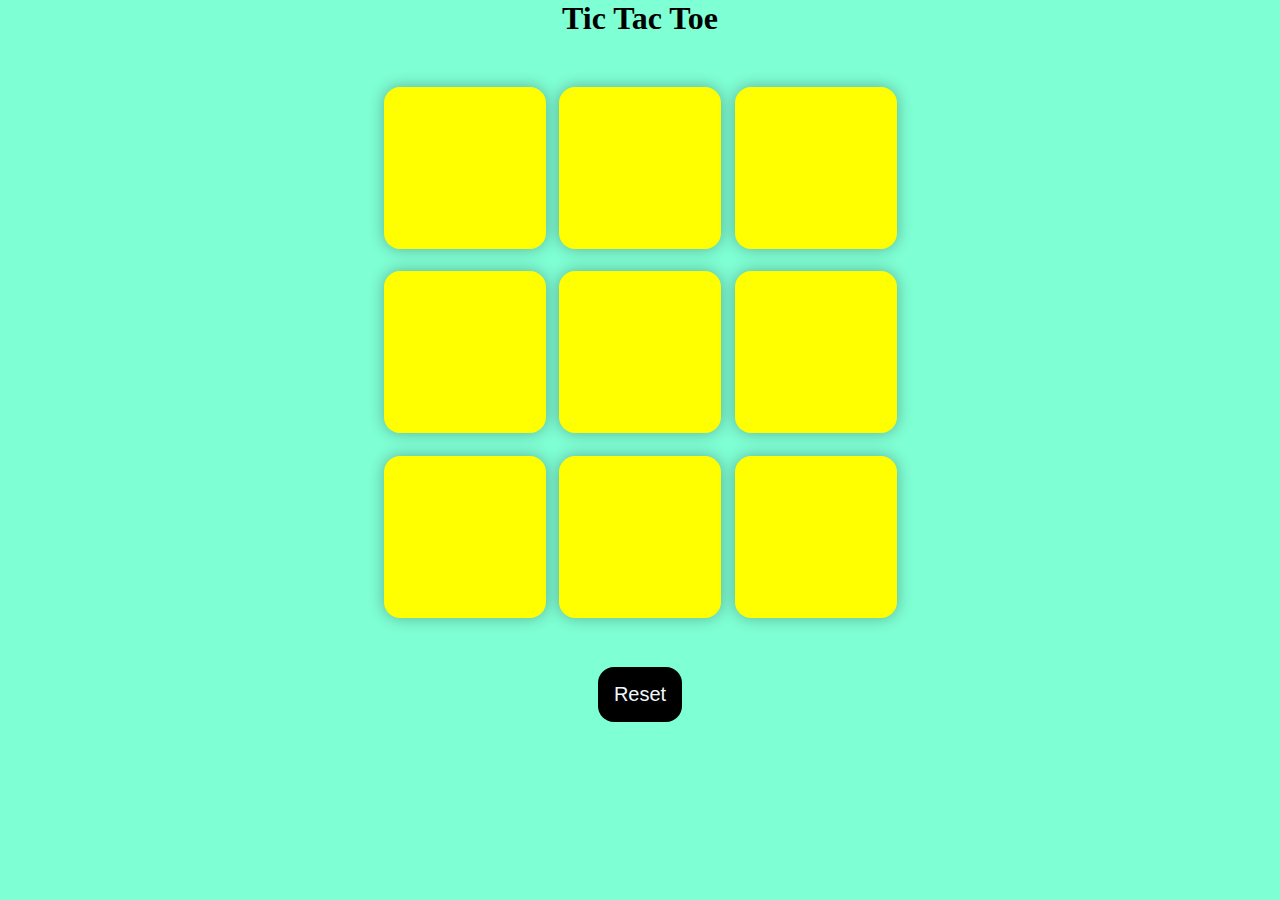
<file: index.html>
<!DOCTYPE html>
<html lang="en">
<head>
    <meta charset="UTF-8">
    <meta name="viewport" content="width=device-width, initial-scale=1.0">
    <title>Document</title>
    <link rel="stylesheet" href="script.css">
</head>
<body>
    <div class="msg-container hide">
        <p id="msg">Winner</p>
        <button id="new-btn">New Game</button>
    </div>
    <main>
        <h1> Tic Tac Toe</h1>
        <div class="container">
            <div class="game">
                <button class="box"></button>
                <button class="box"></button>
                <button class="box"></button>
                <button class="box"></button>
                <button class="box"></button>
                <button class="box"></button>
                <button class="box"></button>
                <button class="box"></button>
                <button class="box"></button>
            </div>
        </div>
        <button id="reset-btn">Reset</button>
    </main>
    <script src="script.js"></script>
</body>
</html>
</file>
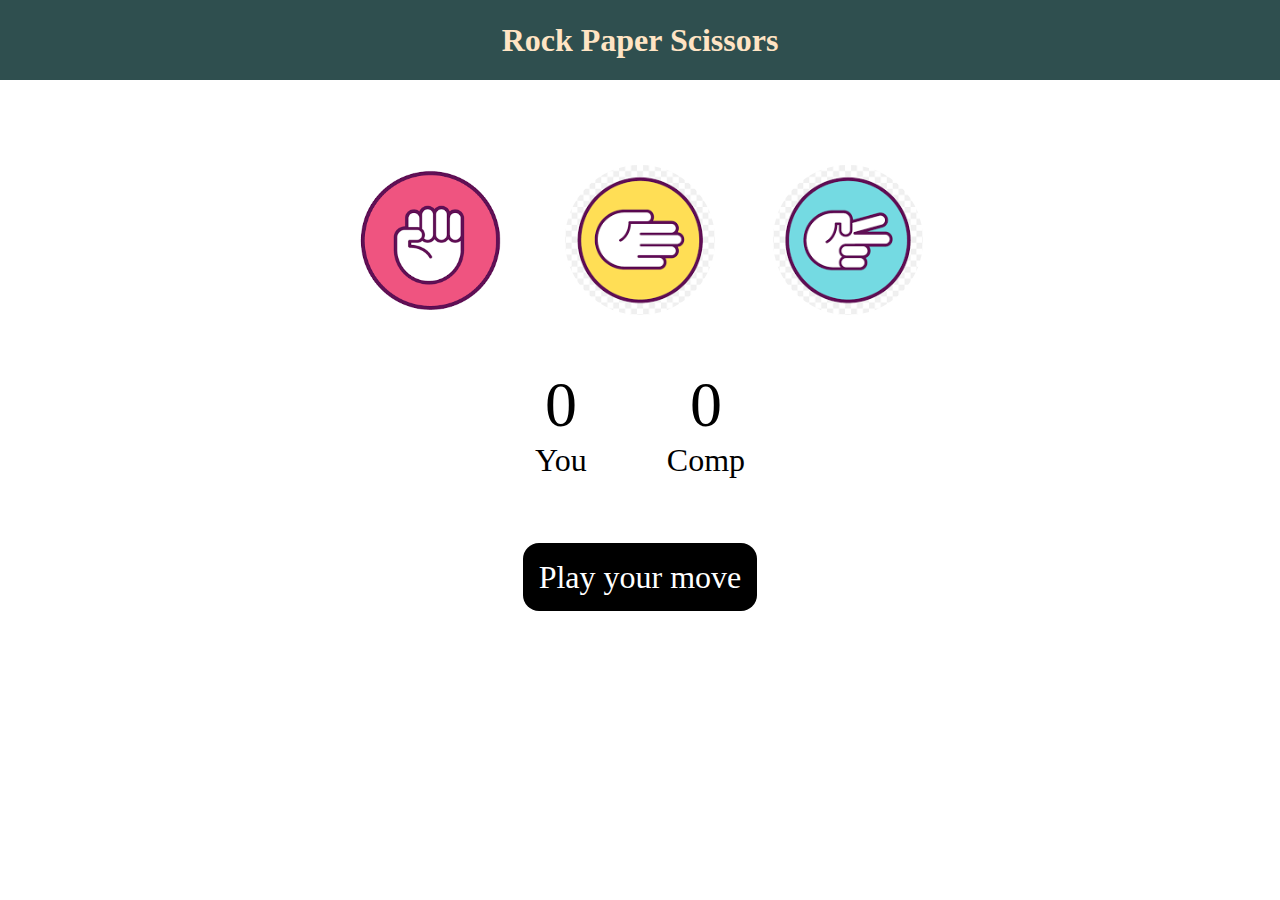
<file: Project2-Rock-Paper-Sic/index.html>
<!DOCTYPE html>
<html lang="en">
<head>
    <meta charset="UTF-8">
    <meta name="viewport" content="width=device-width, initial-scale=1.0">
    <title>Rock Paper Scissors Game</title>
    <link rel="stylesheet" href="style.css"/>
</head>
<body>
    <h1>Rock Paper Scissors</h1>
    <div class="choices">
        <div class="choice" id="rock">
            <img src="./Pics/Rock.png" alt=""/>
        </div>
        <div class="choice" id="paper">
            <img src="./Pics/Paper.png" alt=""/>
        </div>
        <div class="choice" id="scissors">
            <img src="./Pics/scissors.png" alt=""/>
        </div>
    </div>

    <div class="score-board">
        <div class="score">
            <p id="user-score">0</p>
            <p>You</p>
        </div>
        <div class="score">
            <p id="comp-score">0</p>
            <p>Comp</p>
        </div>
    </div>

    <div class="msg-container">
        <p id="msg"> Play your move</p>
    </div>
    <script src="app.js"></script>
</body>
</html>
</file>
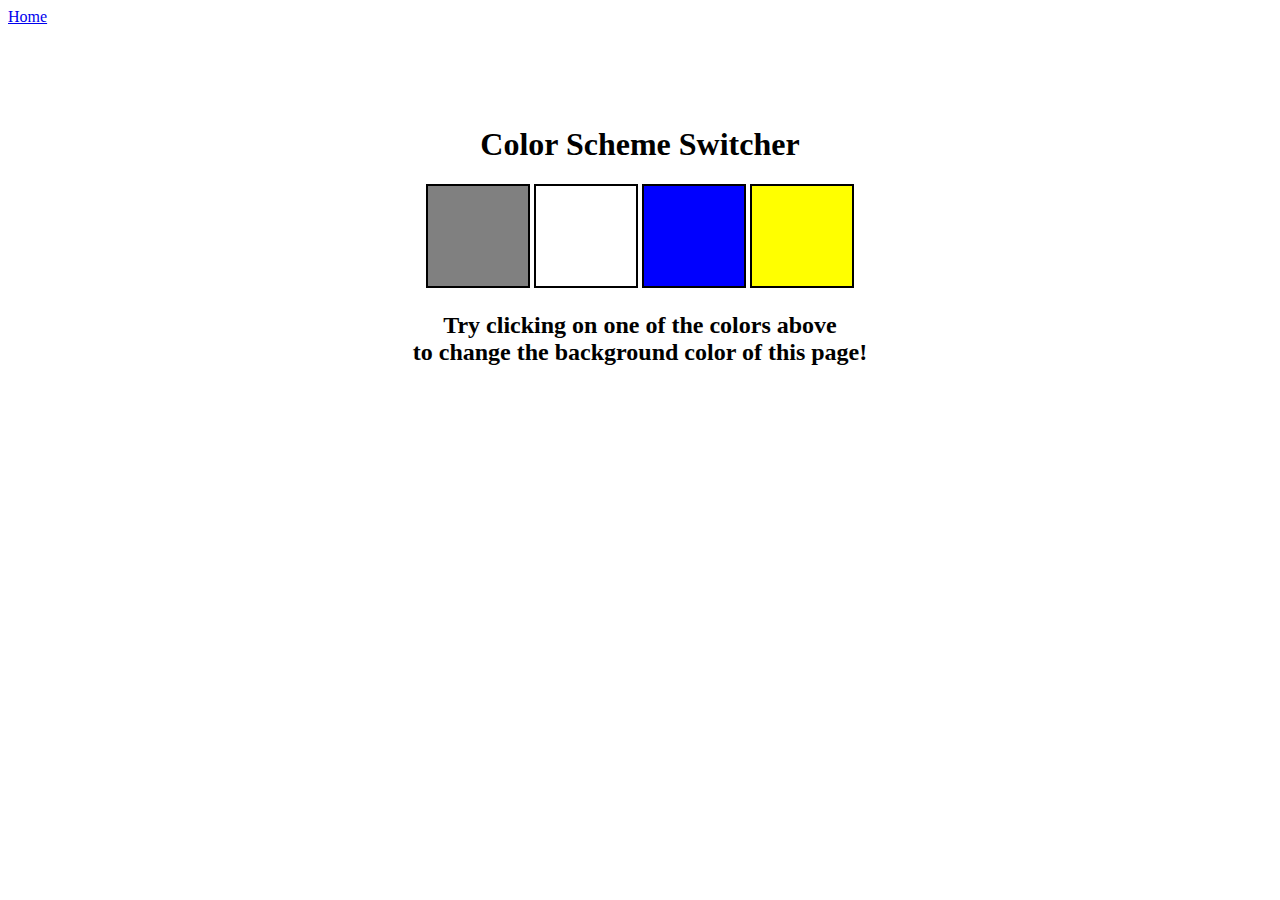
<file: 04-Projects-js/1-Color-changer/index.html>
<!DOCTYPE html>
<html lang="en">
  <head>
    <meta charset="UTF-8" />
    <meta name="viewport" content="width=device-width, initial-scale=1.0" />
    <meta http-equiv="X-UA-Compatible" content="ie=edge" />
    <link rel="stylesheet" href="style.css" />
    <title>JavaScript Background Color Switcher</title>
  </head>
  <body>
    <nav>
      <a href="/" aria-current="page">Home</a>
    </nav>
    <div class="canvas">
      <!-- <a
        style="
          background-color: #fff;
          padding: 10px 30px;
          border-radius: 8px;
          color: #212121;
          text-decoration: none;
          border: 2px solid #212121;
        "
        href="../index.html"
        >Back to Home Page</a
      > -->
      <h1>Color Scheme Switcher</h1>
      <span class="button" id="grey"></span>
      <span class="button" id="white"></span>
      <span class="button" id="blue"></span>
      <span class="button" id="yellow"></span>
      <h2>
        Try clicking on one of the colors above
        <span>to change the background color of this page!</span>
      </h2>
    </div>
    <script src="script.js"></script>
  </body>
</html>
</file>
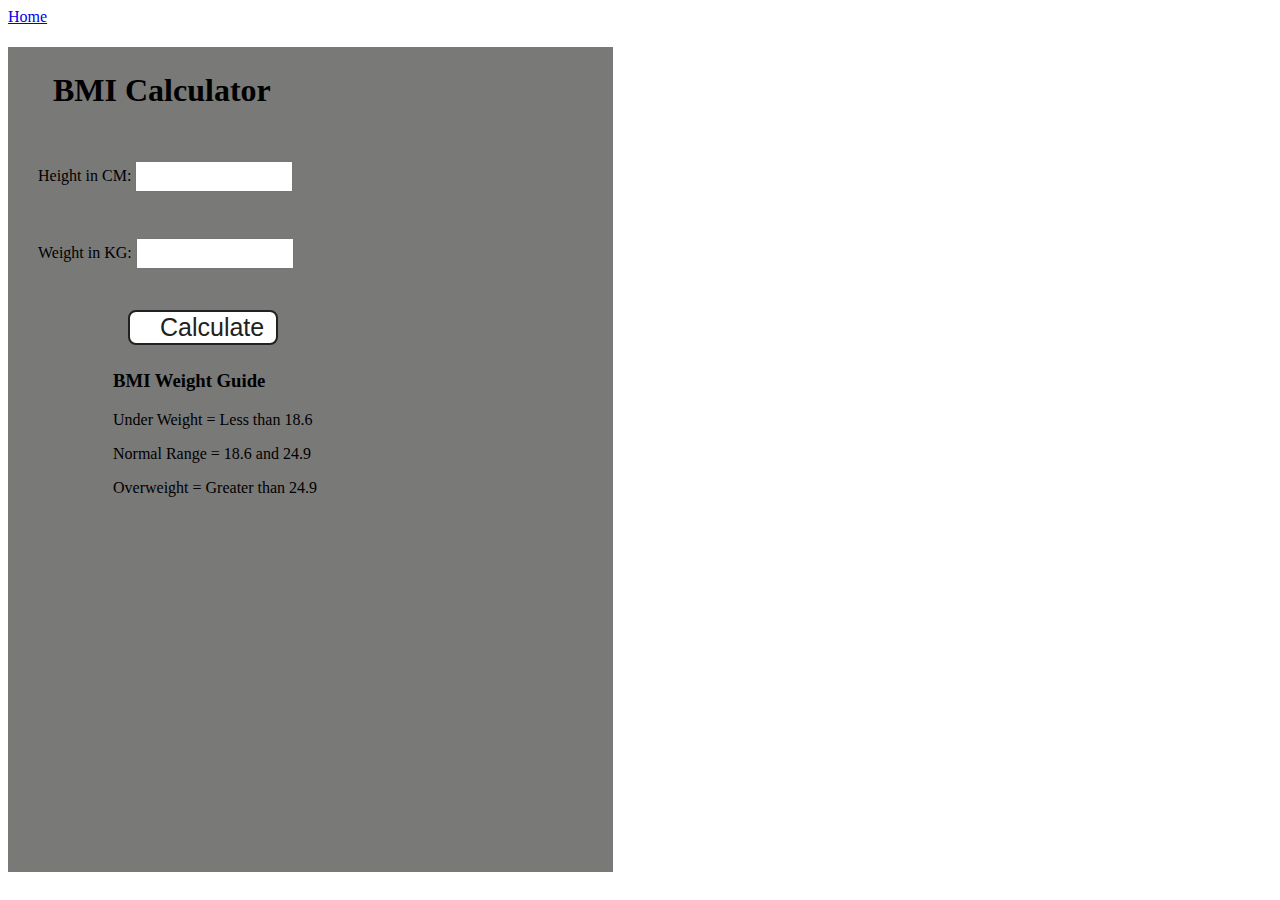
<file: 04-Projects-js/2-BMI-calculator/index.html>
<!DOCTYPE html>
<html lang="en">
  <head>
    <meta charset="UTF-8" />
    <meta name="viewport" content="width=device-width, initial-scale=1.0" />
    <meta http-equiv="X-UA-Compatible" content="ie=edge" />
    <link rel="stylesheet" href="style.css" />
    <title>BMI Calculator</title>
  </head>
  <body>
    <nav>
      <a href="/" aria-current="page">Home</a>
    </nav>
    <div class="container">
      <h1>BMI Calculator</h1>
      <form>
        <p><label>Height in CM: </label><input type="text" id="height" /></p>
        <p><label>Weight in KG: </label><input type="text" id="weight" /></p>
        <button>Calculate</button>
        <div id="results"></div>
        <div id="weight-guide">
          <h3>BMI Weight Guide</h3>
          <p>Under Weight = Less than 18.6</p>
          <p>Normal Range = 18.6 and 24.9</p>
          <p>Overweight = Greater than 24.9</p>
        </div>
      </form>
    </div>
  </body>
  <script src="script.js"></script>
</html>
</file>
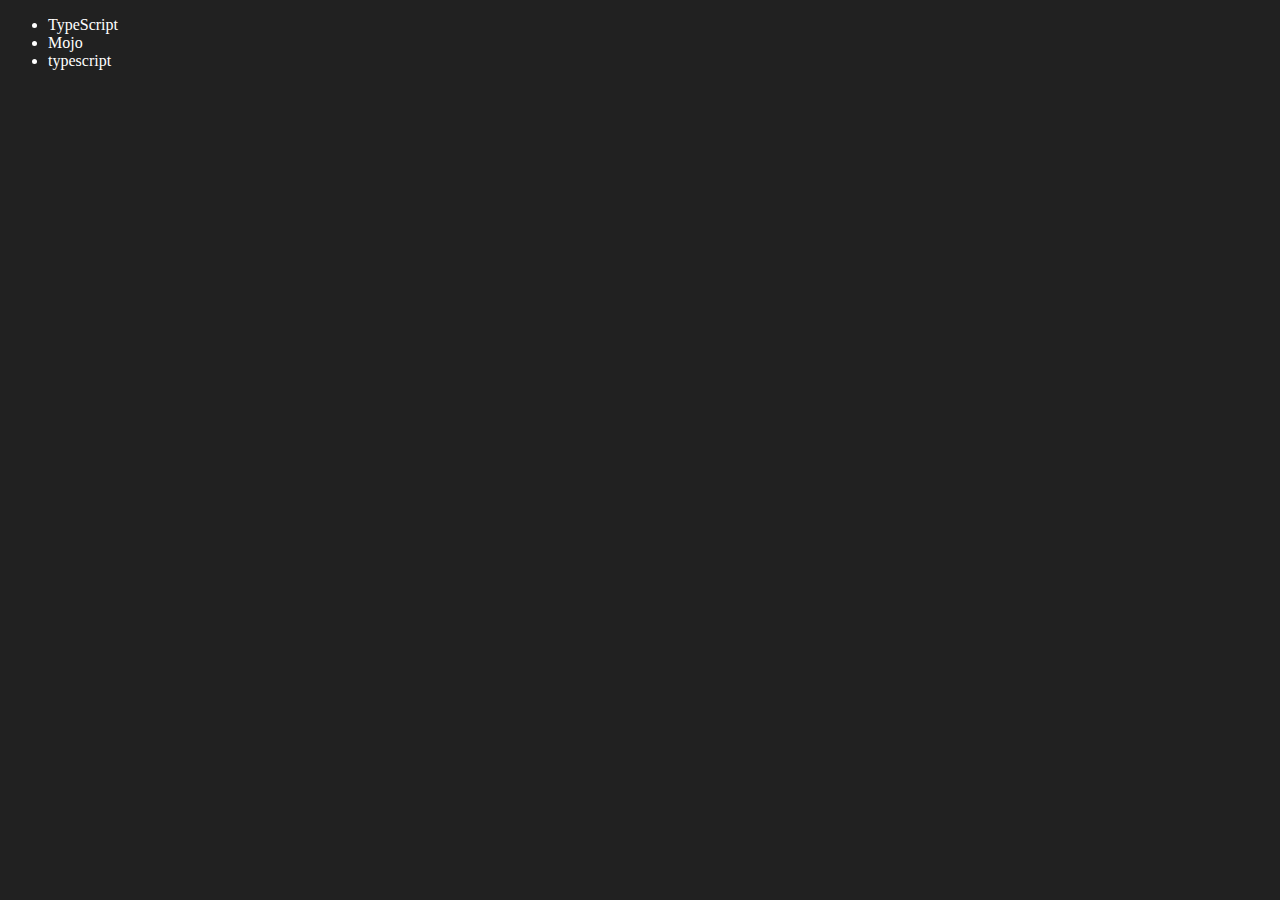
<file: 03-DOM-js/four.html>
<!DOCTYPE html>
<html lang="en">
<head>
    <meta charset="UTF-8">
    <meta http-equiv="X-UA-Compatible" content="IE=edge">
    <meta name="viewport" content="width=device-width, initial-scale=1.0">
    <title>Learning DOM</title>
</head>
<body style="background-color: #212121; color: #fff;">
    <ul class="language">
        <li>Javascript</li>
    </ul>
</body>
<script>
    function addLanguage(langName){
        const li = document.createElement('li');
        li.innerHTML = `${langName}`
        document.querySelector('.language').appendChild(li)
    }
    addLanguage("python")
    addLanguage("typescript")

    function addOptiLanguage(langName){
        const li = document.createElement('li');
        li.appendChild(document.createTextNode(langName))
        document.querySelector('.language').appendChild(li)
    }
    addOptiLanguage('golang')

    //Edit
    const secondLang = document.querySelector("li:nth-child(2)")
    console.log(secondLang);
    //secondLang.innerHTML = "Mojo"
    const newli = document.createElement('li')
    newli.textContent = "Mojo"
    secondLang.replaceWith(newli)

    //edit
    const firstLang = document.querySelector("li:first-child")
    firstLang.outerHTML = '<li>TypeScript</li>'

    //remove
    const lastLang = document.querySelector('li:last-child')
    lastLang.remove()


</script>
</html>
</file>
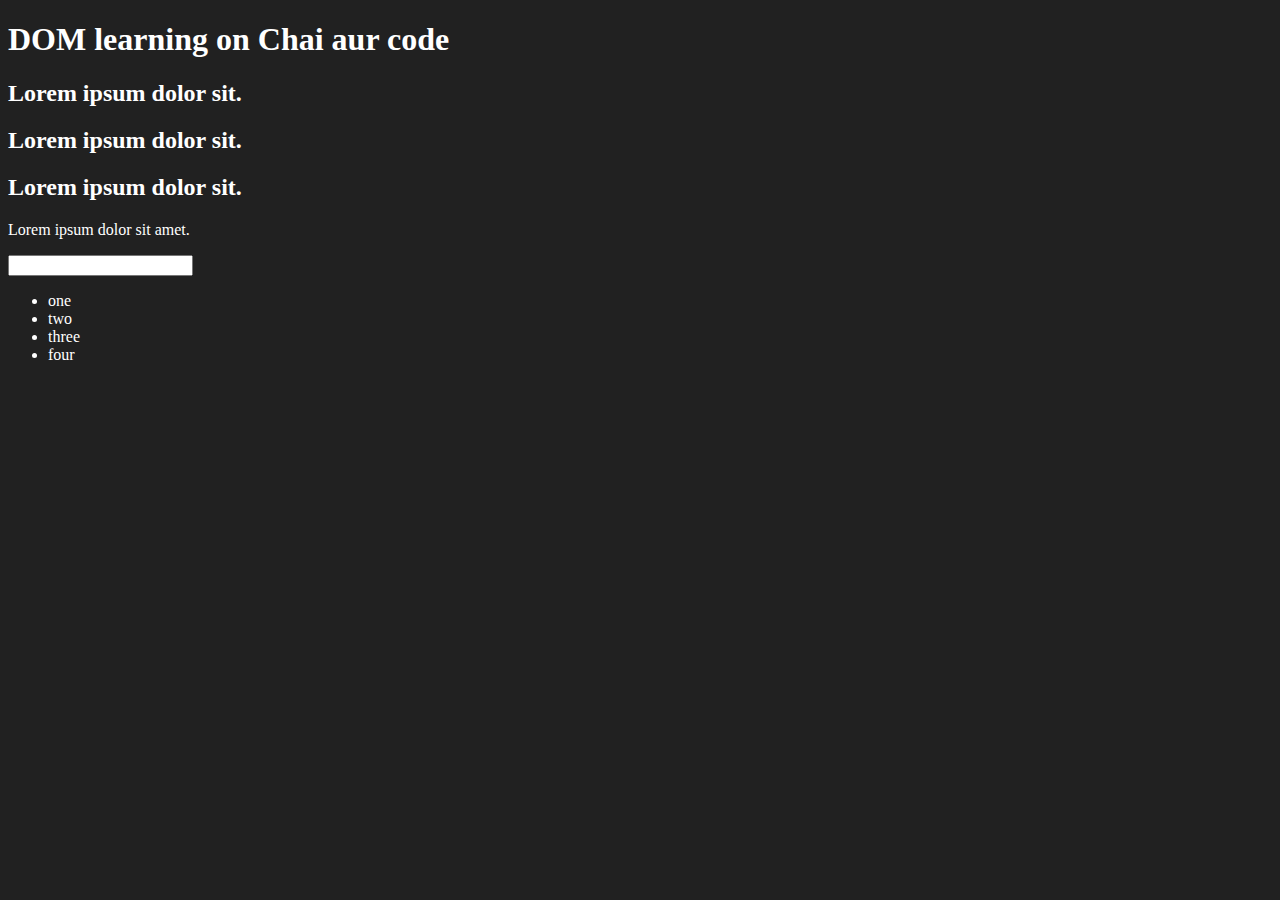
<file: 03-DOM-js/one.html>
<!DOCTYPE html>
<html lang="en">
<head>
    <meta charset="UTF-8">
    
    <title>DOM learning</title>
    <style>
        .bg-black{
            background-color: #212121;
            color: #fff;
        }
    </style>
</head>
<body class="bg-black">
    <div >
        <h1  id="title" class="heading">DOM learning on Chai aur code <span style="display: none;">test text</span></h1>
        <h2>Lorem ipsum dolor sit.</h2>
        <h2>Lorem ipsum dolor sit.</h2>
        <h2>Lorem ipsum dolor sit.</h2>
        <p>Lorem ipsum dolor sit amet.</p>
        <input type="password" name="" id="">

        <ul>
            <li class="list-item">one</li>
            <li class="list-item">two</li>
            <li class="list-item">three</li>
            <li class="list-item">four</li>
        </ul>
    </div>
</body>
</html>
</file>
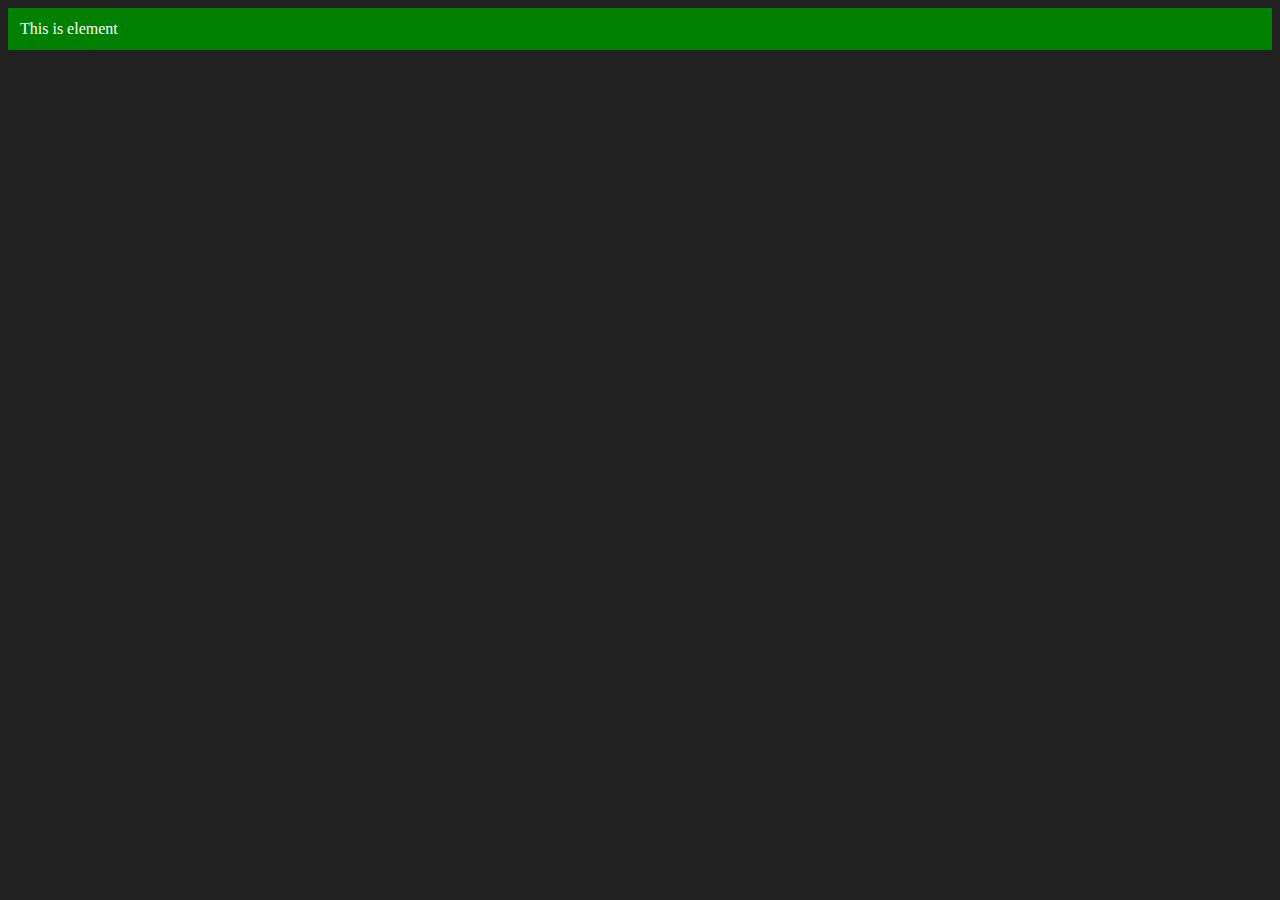
<file: 03-DOM-js/three.html>
<!DOCTYPE html>
<html lang="en">
<head>
    <meta charset="UTF-8">
    <meta http-equiv="X-UA-Compatible" content="IE=edge">
    <meta name="viewport" content="width=device-width, initial-scale=1.0">
    <title>Learning DOM </title>
</head>
<body style="background-color: #212121; color: #fff;">
    
</body>
<script>
    const div = document.createElement('div')
    console.log(div);
    div.className = "main"
    div.id = Math.round(Math.random() * 10 + 1)
    div.setAttribute("title", "generated title")
    div.style.backgroundColor = "green"
    div.style.padding = "12px"
    // div.innerText = "This is element"
    const addText = document.createTextNode("This is element")
    div.appendChild(addText)

    document.body.appendChild(div)
</script>
</html>
</file>
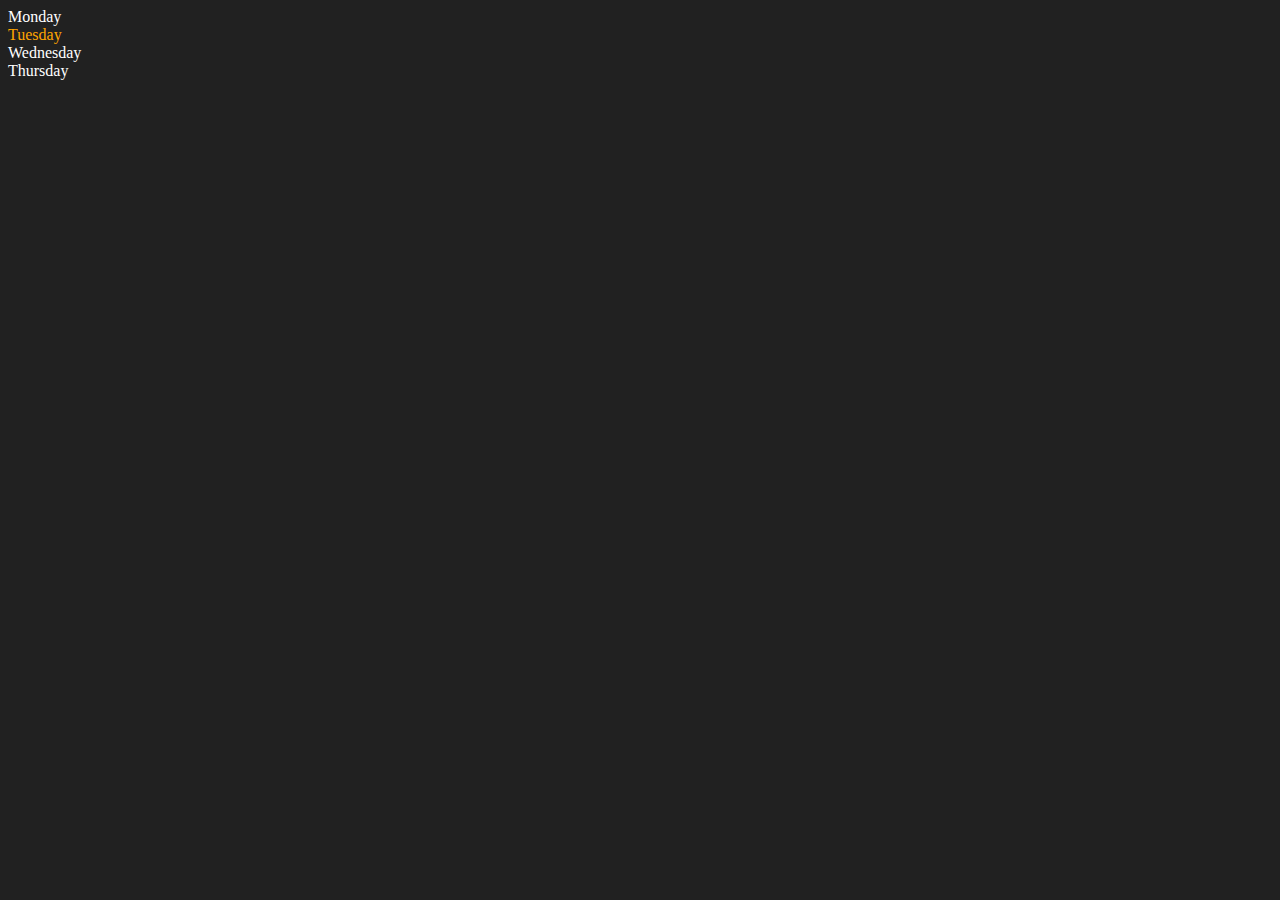
<file: 03-DOM-js/two.html>
<!DOCTYPE html>
<html lang="en">
<head>
    <meta charset="UTF-8">
    <meta http-equiv="X-UA-Compatible" content="IE=edge">
    <meta name="viewport" content="width=device-width, initial-scale=1.0">
    <title>DOM in detail</title>
</head>
<body style="background-color: #212121; color: #fff;">
    <div class="parent">
        <!-- this is a comment -->
        <div class="day">Monday</div>
        <div class="day">Tuesday</div>
        <div class="day">Wednesday</div>
        <div class="day">Thursday</div>
    </div>
</body>
<script>
    const parent = document.querySelector('.parent')
    // console.log(parent);
    // console.log(parent.children);
    // console.log(parent.children[1].innerHTML);

    // for (let i = 0; i < parent.children.length; i++) {
    //      console.log(parent.children[i].innerHTML);
        
    // }
    parent.children[1].style.color = "orange"
    // console.log(parent.firstElementChild);
    // console.log(parent.lastElementChild);

    const dayOne = document.querySelector('.day')
    // console.log(dayOne);
    // console.log(dayOne.parentElement);
    // console.log(dayOne.nextElementSibling);

    console.log("NODES: ", parent.childNodes);
</script>
</html>
</file>
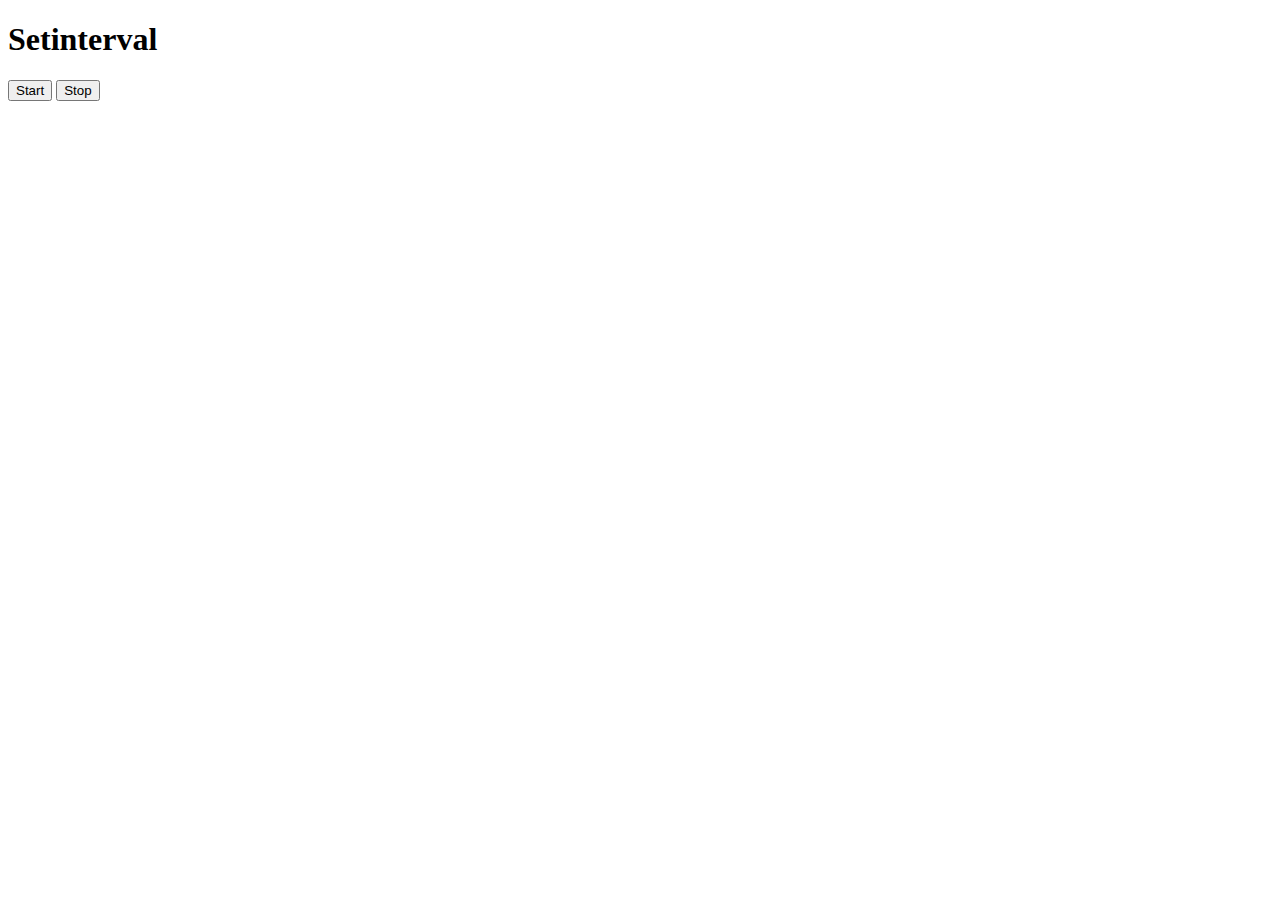
<file: 05-Events-js/setinterval-three.html>
<!DOCTYPE html>
<html lang="en">
<head>
    <meta charset="UTF-8">
    <meta name="viewport" content="width=device-width, initial-scale=1.0">
    <title>Document</title>
</head>
<body>
    <h1>Setinterval</h1>
    <button id="start">Start</button>
    <button id="stop">Stop</button>
</body>
<script>
    const sayDate = function(str){
        console.log(str, Date.now());
    }

    const intervalId = setInterval(sayDate, 1000, "hi")

    clearInterval(intervalId)
</script>
</html>
</file>
<file: script.css>
* {
    margin: 0;
    padding: 0;
}

body{
    background-color: aquamarine;
    text-align: center;
}

.container{
    height: 70vh;
    display: flex;
    justify-content: center;
    align-items: center;
}

.game{
      height: 60vmin;
      width: 60vmin;
      display: flex;
      flex-wrap: wrap;
      justify-content: center;
      align-items: center;
      gap: 1.5vmin;
}

.box{
    height: 18vmin;
    width: 18vmin;
    border-radius: 1rem;
    border: none;
    box-shadow: 0 0 1rem rgba(0, 0, 0 , 0.3);
    font-size: 8vmin;
    color:darkred;
    background-color: yellow;
}

#reset-btn{
    padding:  1rem;
    font-size: 1.25rem;
    background-color: black;
    color: aliceblue;
    border-radius: 1rem;
    border: none;

}

#new-btn{
    padding:  1rem;
    font-size: 1.25rem;
    background-color: black;
    color: aliceblue;
    border-radius: 1rem;
    border: none;

}

#msg{
    font-size: 8vmin;
}

.msg-container{
    height: 100vmin;
    display: flex;
    justify-content: center;
    align-items: center;
    flex-direction: column;
    gap: 4rem;
}

.hide{
    display: none;
}
</file>
<file: Project2-Rock-Paper-Sic/style.css>
*{
    margin: 0;
    padding: 0;
    text-align: center;
}

h1{
    background-color: darkslategrey;
    color: bisque;
    height: 5rem;
    line-height: 5rem;
}

.choice{
    height: 160px;
    width: 160px;
    border-radius: 50%;
    display: flex;
    justify-content: center;
    align-items: center;
}

.choice:hover{
     background-color: black;
    cursor: pointer;
}

img{
    height: 150px;
    width: 150px;
    object-fit: cover;
    border-radius: 50%;
}

.choices{
    display: flex;
    justify-content: center;
    align-items: center;
    gap: 3rem;
    margin-top: 5rem;
}

.score-board{
    display: flex;
    justify-content: center;
    align-items: center;
    font-size: 2rem;
    margin-top: 3rem;
    gap: 5rem;
}

#user-score, #comp-score{
  font-size: 4rem;
}

.msg-container{
     margin-top: 5rem;
}

#msg{
    background-color: black ;
    color: white;
    font-size: 2rem;
    display: inline;
    padding: 1rem;
    border-radius: 1rem;
    
}
</file>
<file: 04-Projects-js/1-Color-changer/style.css>
html {
  margin: 0;
}

span {
  display: block;
}
.canvas {
  margin: 100px auto 100px;
  width: 80%;
  text-align: center;
}

.button {
  width: 100px;
  height: 100px;
  border: solid black 2px;
  display: inline-block;
}

#grey {
  background: grey;
}

#white {
  background: white;
}
#blue {
  background: blue;
}
#yellow {
  background: yellow;
}
</file>
<file: 04-Projects-js/2-BMI-calculator/style.css>
.container {
  width: 575px;
  height: 825px;

  background-color: #797978;
  padding-left: 30px;
}
#height,
#weight {
  width: 150px;
  height: 25px;
  margin-top: 30px;
}

#weight-guide {
  margin-left: 75px;
  margin-top: 25px;
}

#results {
  font-size: 35px;
  margin-left: 90px;
  margin-top: 20px;
  color: rgb(241, 241, 241);
}

button {
  width: 150px;
  height: 35px;
  margin-left: 90px;
  margin-top: 25px;
  background-color: #fff;
  padding: 1px 30px;
  border-radius: 8px;
  color: #212121;
  text-decoration: none;
  border: 2px solid #212121;

  font-size: 25px;
}

h1 {
  padding-left: 15px;
  padding-top: 25px;
  
}
</file>
